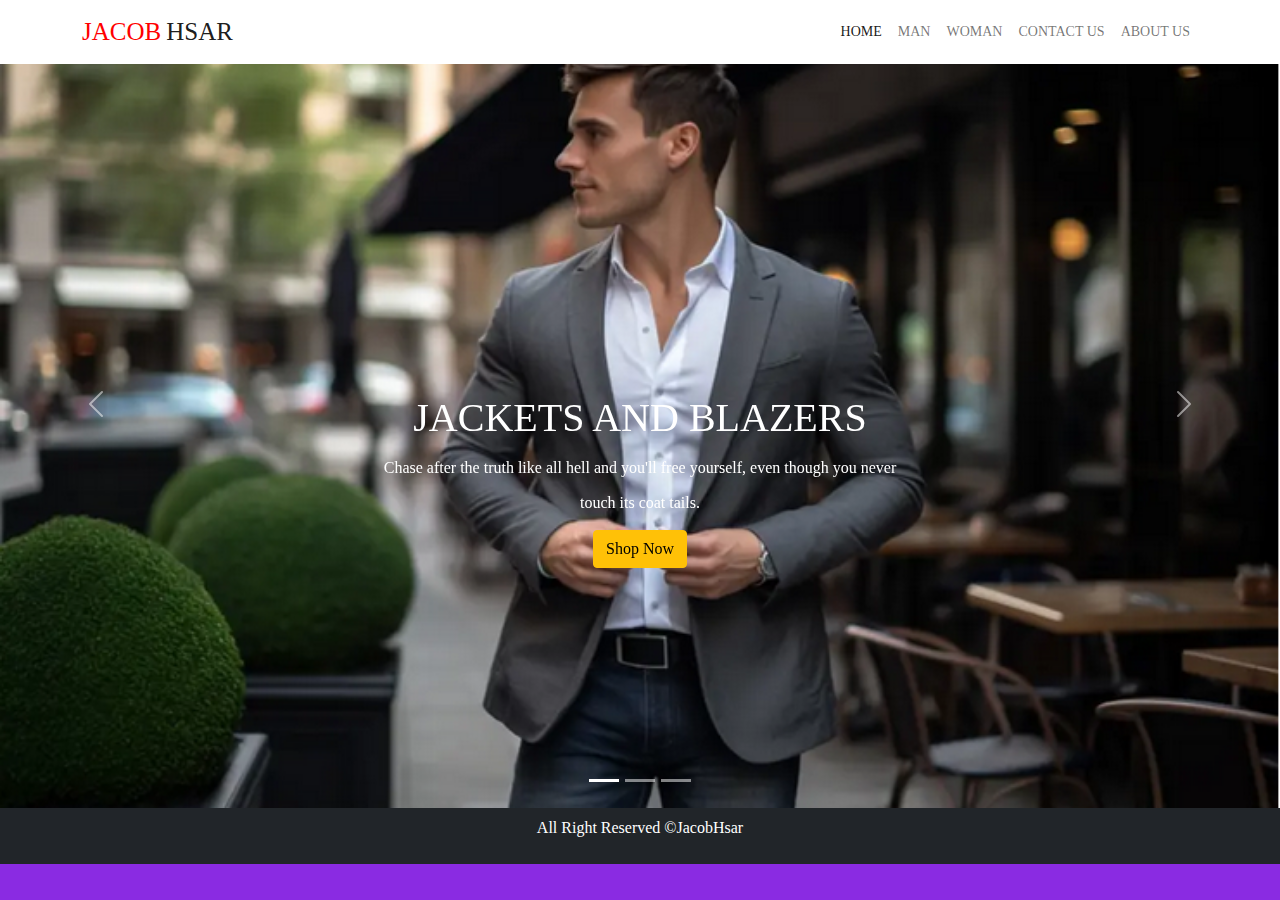
<file: index.html>
<!DOCTYPE html>
<html lang="en">
<head>
    <meta charset="UTF-8">
    <meta name="viewport" content="width=device-width, initial-scale=1.0">
    <title>Bootstrap Project</title>
    <link rel="stylesheet" href="css/bootstrap.min.css">
    <link rel="stylesheet" href="css/style.css">
    <link rel="stylesheet" href="css/icons/font/bootstrap-icons.css">
</head>
<body>
    <!-- navbar -->
    <nav class="navbar navbar-expand-lg navbar-light bg-white fixed-top">
        <div class="container">
            <a class="navbar-brand" href="#"><span>Jacob</span>Hsar</a>
            <button class="navbar-toggler" type="button" data-bs-toggle="collapse" data-bs-target="#navbarNav" aria-controls="navbarNav" aria-expanded="false" aria-label="Toggle navigation">
            <span class="navbar-toggler-icon"></span>
            </button>
          <div class="collapse navbar-collapse" id="navbarNav" >
            <ul class="navbar-nav ms-auto">
              <li class="nav-item">
                <a class="nav-link active" aria-current="page" href="index.html">Home</a>
              </li>
              <li class="nav-item">
                <a class="nav-link" href="forman.html">Man</a>
              </li>
              <li class="nav-item">
                <a class="nav-link" href="forwoman.html">Woman</a>
              </li>
              <li class="nav-item">
                <a class="nav-link" href="contact.html">Contact Us</a>
              </li>
              <li class="nav-item">
                <a class="nav-link" href="aboutus.html">About Us</a>
              </li>
            </ul>
          </div>
        </div>
      </nav>
    <!-- navbar -->
    <!-- Slide -->
    <div id="carouselExampleCaptions" class="carousel slide" data-bs-ride="carousel">
        <div class="carousel-indicators">
          <button type="button" data-bs-target="#carouselExampleCaptions" data-bs-slide-to="0" class="active" aria-current="true" aria-label="Slide 1"></button>
          <button type="button" data-bs-target="#carouselExampleCaptions" data-bs-slide-to="1" aria-label="Slide 2"></button>
          <button type="button" data-bs-target="#carouselExampleCaptions" data-bs-slide-to="2" aria-label="Slide 3"></button>
        </div>
        <div class="carousel-inner">
          <div class="carousel-item active">
            <img src="img/cover1.png" class="d-block w-100" alt="...">
            <div class="carousel-caption d-none d-md-block">
              <h5>Jackets and Blazers</h5>
              <p>Chase after the truth like all hell and you'll free yourself, even though you never touch its coat tails.</p>
              <a href="#" class="btn btn-warning">Shop Now</a>
            </div>
          </div>
          <div class="carousel-item">
            <img src="img/cover2.png" class="d-block w-100" alt="...">
            <div class="carousel-caption d-none d-md-block">
              <h5>Jackets and Blazers</h5>
              <p>Chase after the truth like all hell and you'll free yourself, even though you never touch its coat tails.</p>
              <a href="#" class="btn btn-warning">Shop Now</a>
            </div>
          </div>
          <div class="carousel-item">
            <img src="img/cover3.png" class="d-block w-100" alt="...">
            <div class="carousel-caption d-none d-md-block">
              <h5>Jackets and Blazers</h5>
              <p>Chase after the truth like all hell and you'll free yourself, even though you never touch its coat tails.</p>
              <a href="#" class="btn btn-warning">Shop Now</a>
            </div>
          </div>
          
        </div>
        <button class="carousel-control-prev" type="button" data-bs-target="#carouselExampleCaptions" data-bs-slide="prev">
          <span class="carousel-control-prev-icon" aria-hidden="true"></span>
          <span class="visually-hidden">Previous</span>
        </button>
        <button class="carousel-control-next" type="button" data-bs-target="#carouselExampleCaptions" data-bs-slide="next">
          <span class="carousel-control-next-icon" aria-hidden="true"></span>
          <span class="visually-hidden">Next</span>
        </button>
      </div>
    <!-- Slide -->


    <footer class="bg-dark text-white text-center p-2">
      <p>All Right Reserved &copy;JacobHsar</p>
  </footer>
</body>
<script src="js/bootstrap.bundle.min.js"></script>
</html>
</file>
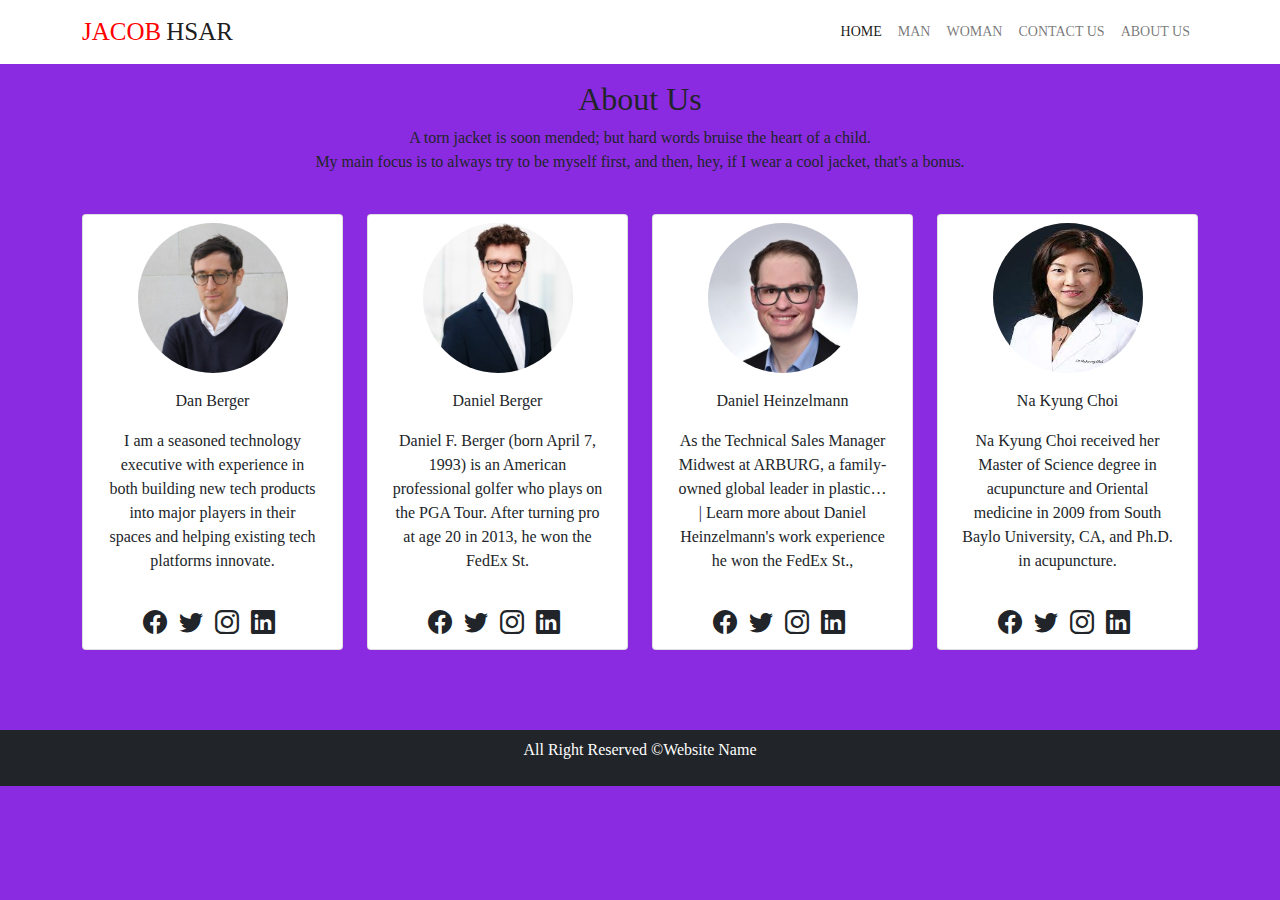
<file: aboutus.html>
<!DOCTYPE html>
<html lang="en">
<head>
    <meta charset="UTF-8">
    <meta name="viewport" content="width=device-width, initial-scale=1.0">
    <title>Bootstrap Project</title>
    <link rel="stylesheet" href="css/bootstrap.min.css">
    <link rel="stylesheet" href="css/style.css">
    <link rel="stylesheet" href="css/icons/font/bootstrap-icons.css">
</head>
<body>
    <!-- navbar -->
    <nav class="navbar navbar-expand-lg navbar-light bg-white fixed-top">
        <div class="container">
            <a class="navbar-brand" href="#"><span>Jacob</span>Hsar</a>
            <button class="navbar-toggler" type="button" data-bs-toggle="collapse" data-bs-target="#navbarNav" aria-controls="navbarNav" aria-expanded="false" aria-label="Toggle navigation">
            <span class="navbar-toggler-icon"></span>
            </button>
          <div class="collapse navbar-collapse" id="navbarNav" >
            <ul class="navbar-nav ms-auto">
              <li class="nav-item">
                <a class="nav-link active" aria-current="page" href="index.html">Home</a>
              </li>
              <li class="nav-item">
                <a class="nav-link" href="forman.html">Man</a>
              </li>
              <li class="nav-item">
                <a class="nav-link" href="forwoman.html">Woman</a>
              </li>
              <li class="nav-item">
                <a class="nav-link" href="contact.html">Contact Us</a>
              </li>
              <li class="nav-item">
                <a class="nav-link" href="aboutus.html">About Us</a>
              </li>
            </ul>
          </div>
        </div>
      </nav>
    <!-- navbar -->
    
  
    <!-- team -->
          <section id="team" class="sectionpadding">
              <div class="container">

                <div class="row text-center mb-4">
                  <h2>About Us </h2>
                  <p>A torn jacket is soon mended; but hard words bruise the heart of a child. <br> My main focus is to always try to be myself first, and then, hey, if I wear a cool jacket, that's a bonus.</p>
                </div>
                
                <div class="row">
                    <div class="col-md-3">
                        <div class="card text-center p-2">
                            <img src="img/dan Berger.jpeg" alt="" class="rounded-circle m-auto" style="width: 150px; height: 150px;">
                            <div class="card-body">
                              <p>Dan Berger</p>
                              <p>I am a seasoned technology executive with experience in both building new tech products into major players in their spaces and helping existing tech platforms innovate.</p>
                            </div>
                            <div class="icons">
                              <i class="bi bi-facebook fs-4 me-2"></i>
                              <i class="bi bi-twitter fs-4 me-2"></i>
                              <i class="bi bi-instagram fs-4 me-2"></i>
                              <i class="bi bi-linkedin fs-4 me-2"></i>
                            </div>
                        </div>
                    </div>

                    <div class="col-md-3">
                        <div class="card text-center p-2">
                            <img src="img/Daniel Berger.jpeg" alt="" class="rounded-circle m-auto" style="width: 150px; height: 150px;">
                            <div class="card-body">
                              <p>Daniel Berger</p>
                              <p>Daniel F. Berger (born April 7, 1993) is an American professional golfer who plays on the PGA Tour. After turning pro at age 20 in 2013, he won the FedEx St.</p>
                            </div>
                            <div class="icons">
                              <i class="bi bi-facebook fs-4 me-2"></i>
                              <i class="bi bi-twitter fs-4 me-2"></i>
                              <i class="bi bi-instagram fs-4 me-2"></i>
                              <i class="bi bi-linkedin fs-4 me-2"></i>
                            </div>
                        </div>
                    </div>

                    <div class="col-md-3">
                        <div class="card text-center p-2">
                            <img src="img/Daniel Heinzelmann.jpeg" alt="" class="rounded-circle m-auto" style="width: 150px; height: 150px;">
                            <div class="card-body">
                              <p>Daniel Heinzelmann</p>
                              <p>As the Technical Sales Manager Midwest at ARBURG, a family-owned global leader in plastic… | Learn more about Daniel Heinzelmann's work experience he won the FedEx St.,</p>
                            </div>
                            <div class="icons">
                              <i class="bi bi-facebook fs-4 me-2"></i>
                              <i class="bi bi-twitter fs-4 me-2"></i>
                              <i class="bi bi-instagram fs-4 me-2"></i>
                              <i class="bi bi-linkedin fs-4 me-2"></i>
                            </div>
                        </div>
                    </div>

                    <div class="col-md-3">
                        <div class="card text-center p-2">
                            <img src="img/Na Kyung Choi.jpeg" alt="" class="rounded-circle m-auto" style="width: 150px; height: 150px;">
                            <div class="card-body">
                              <p>Na Kyung Choi</p>
                              <p>Na Kyung Choi received her Master of Science degree in acupuncture and Oriental medicine in 2009 from South Baylo University, CA, and Ph.D. in acupuncture.</p>
                            </div>
                            <div class="icons">
                              <i class="bi bi-facebook fs-4 me-2"></i>
                              <i class="bi bi-twitter fs-4 me-2"></i>
                              <i class="bi bi-instagram fs-4 me-2"></i>
                              <i class="bi bi-linkedin fs-4 me-2"></i>
                            </div>
                        </div>
                    </div>
                </div>
              </div>
          </section>
    <!-- team -->
    <!-- footer -->
      <footer class="bg-dark text-white text-center p-2">
          <p>All Right Reserved &copy;Website Name</p>
      </footer>
    <!-- footer -->
</body>
<script src="js/bootstrap.bundle.min.js"></script>
</html>
</file>
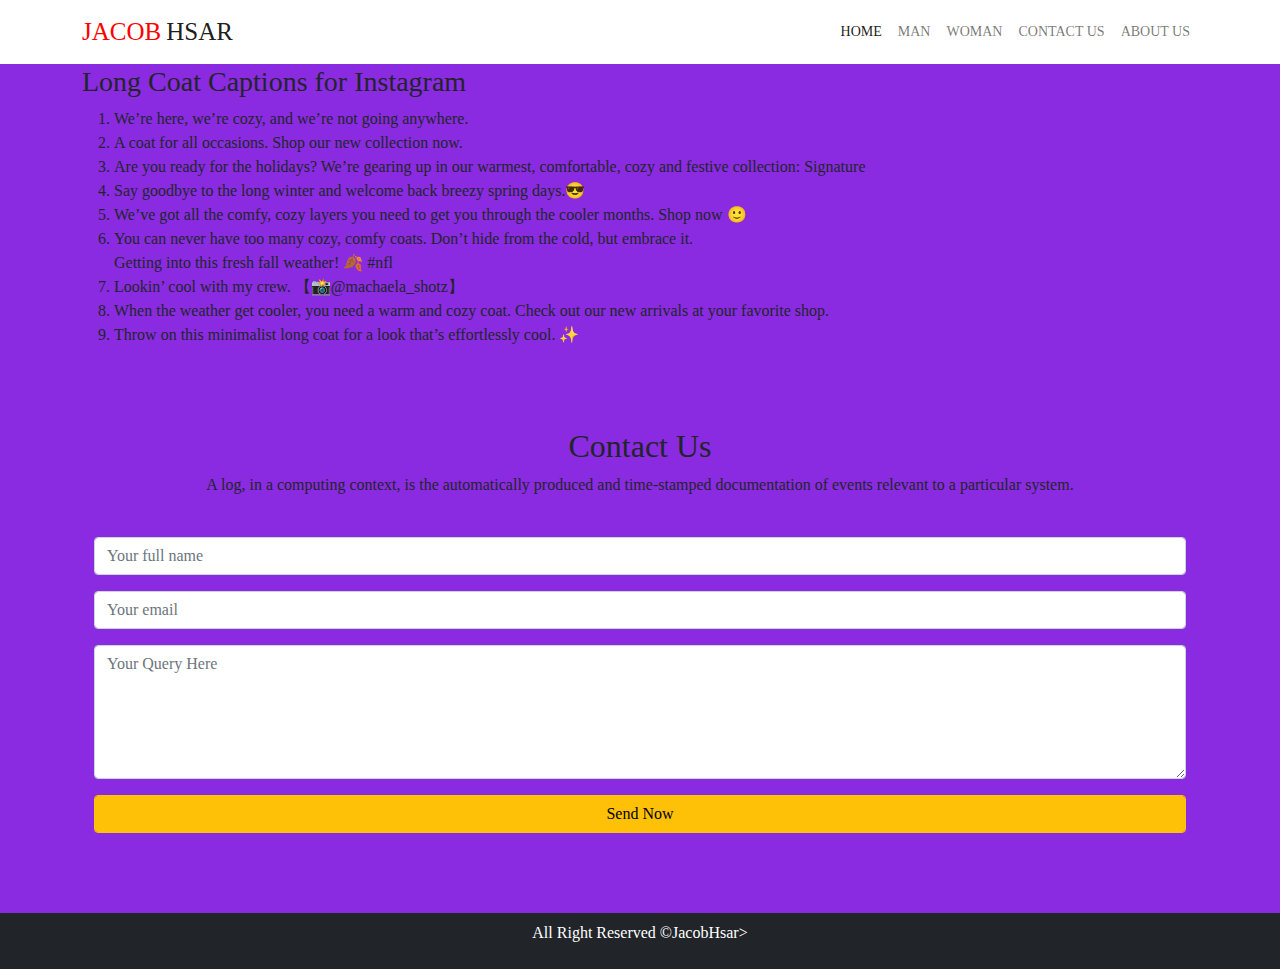
<file: contact.html>
<!DOCTYPE html>
<html lang="en">
<head>
    <meta charset="UTF-8">
    <meta name="viewport" content="width=device-width, initial-scale=1.0">
    <title>Bootstrap Project</title>
    <link rel="stylesheet" href="css/bootstrap.min.css">
    <link rel="stylesheet" href="css/style.css">
    <link rel="stylesheet" href="css/icons/font/bootstrap-icons.css">
</head>
<body>
    <!-- navbar -->
    <nav class="navbar navbar-expand-lg navbar-light bg-white fixed-top">
        <div class="container">
            <a class="navbar-brand" href="#"><span>Jacob</span>Hsar</a>
            <button class="navbar-toggler" type="button" data-bs-toggle="collapse" data-bs-target="#navbarNav" aria-controls="navbarNav" aria-expanded="false" aria-label="Toggle navigation">
            <span class="navbar-toggler-icon"></span>
            </button>
          <div class="collapse navbar-collapse" id="navbarNav" >
            <ul class="navbar-nav ms-auto">
              <li class="nav-item">
                <a class="nav-link active" aria-current="page" href="index.html">Home</a>
              </li>
              <li class="nav-item">
                <a class="nav-link" href="forman.html">Man</a>
              </li>
              <li class="nav-item">
                <a class="nav-link" href="forwoman.html">Woman</a>
              </li>
              <li class="nav-item">
                <a class="nav-link" href="contact.html">Contact Us</a>
              </li>
              <li class="nav-item">
                <a class="nav-link" href="aboutus.html">About Us</a>
              </li>
            </ul>
          </div>
        </div>
      </nav>
    <!-- navbar -->
    <div class="container">
        <div class="contact">
            <h3>Long Coat Captions for Instagram</h3>
            <ol>
                <li>We’re here, we’re cozy, and we’re not going anywhere.</li>
                <li>A coat for all occasions. Shop our new collection now.</li>
                <li>Are you ready for the holidays? We’re gearing up in our warmest, comfortable, cozy and festive collection: Signature</li>
                <li>Say goodbye to the long winter and welcome back breezy spring days.😎</li>
                <li>We’ve got all the comfy, cozy layers you need to get you through the cooler months. Shop now 🙂
                <li> You can never have too many cozy, comfy coats. Don’t hide from the cold, but embrace it.</li>
                Getting into this fresh fall weather! 🍂 #nfl</li>
                <li>Lookin’ cool with my crew. 【📸@machaela_shotz】</li>
                <li>When the weather get cooler, you need a warm and cozy coat. Check out our new arrivals at your favorite shop.</li>
                <li>Throw on this minimalist long coat for a look that’s effortlessly cool. ✨</li>
            </ol>
          </div>
        <!-- contact -->
        <section id="contact" class="sectionpadding">
          <div class="container">
    
            <div class="row text-center mb-4">
              <h2>Contact Us</h2>
              <p>A log, in a computing context, is the automatically produced and time-stamped documentation of events relevant to a particular system.</p>
            </div>
              
            <div class="from">
              <form action="">
                  <input type="text" name="" id="" placeholder="Your full name" class="form-control mb-3">
                  <input type="text" name="" id="" placeholder="Your email" class="form-control mb-3">
                  <textarea name="" id="" cols="30" rows="5" placeholder="Your Query Here" class="form-control mb-3"></textarea>
                  <input type="button" value="Send Now" class="btn btn-warning form-control">           
              </form>
            </div>     
          </div>
    </div>
      
    </section>
    <!-- contact -->
    <!-- footer -->
      <footer class="bg-dark text-white text-center p-2">
          <p>All Right Reserved &copy;JacobHsar>
      </footer>
    <!-- footer -->
</body>
<script src="js/bootstrap.bundle.min.js"></script>
</html>
</file>
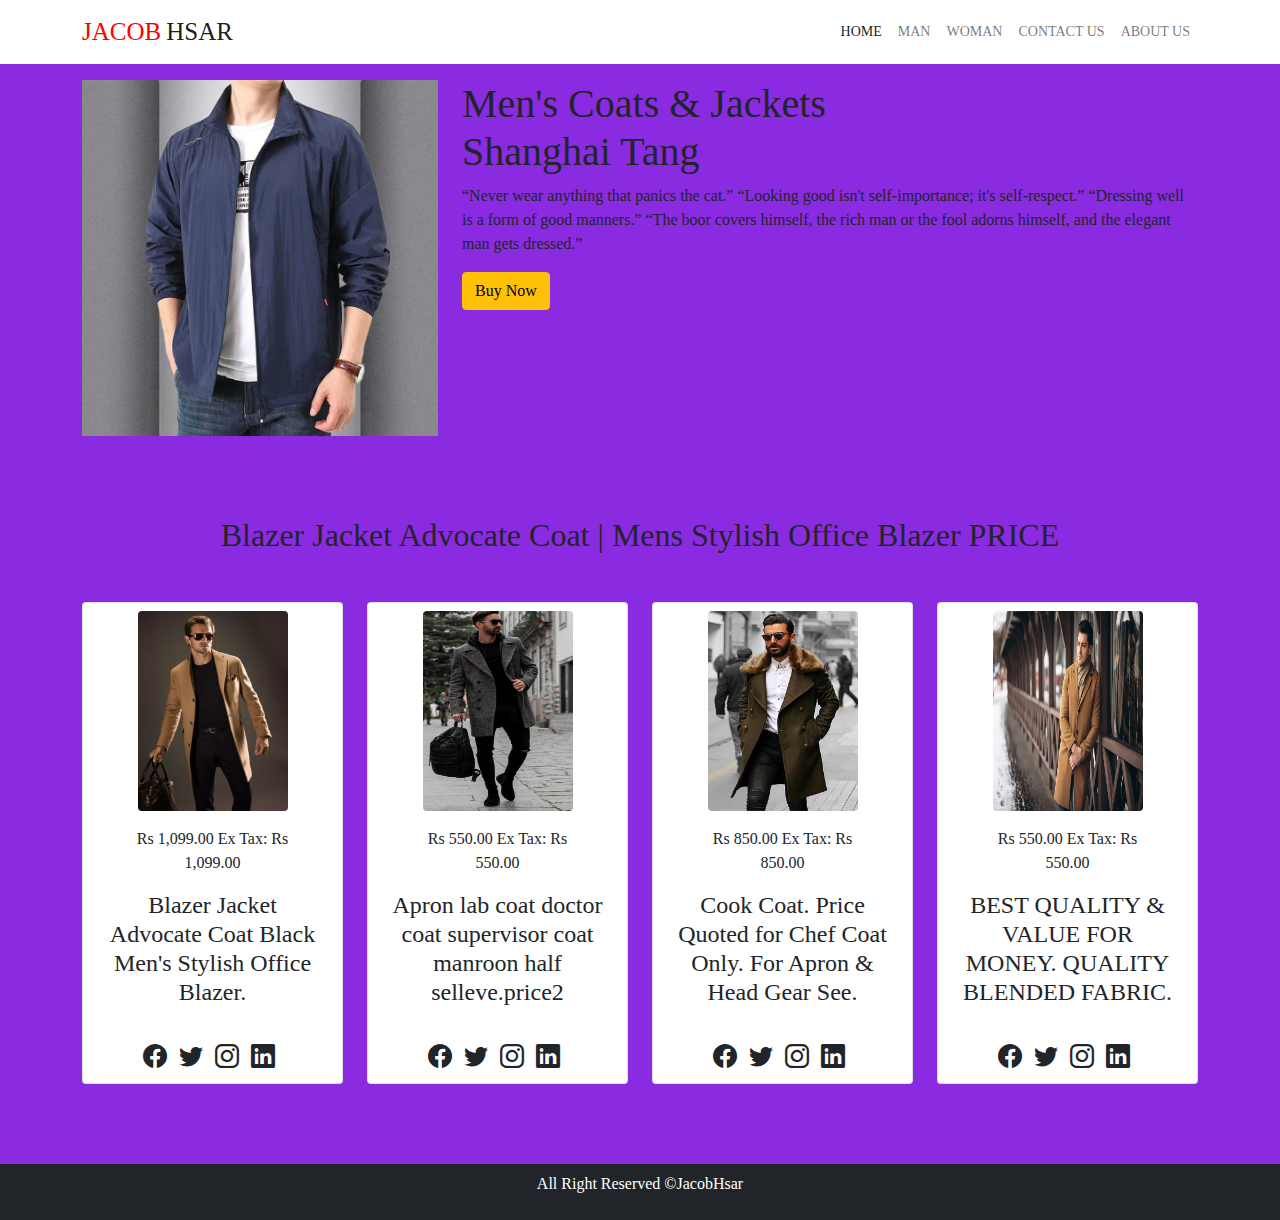
<file: forman.html>
<!DOCTYPE html>
<html lang="en">
<head>
    <meta charset="UTF-8">
    <meta name="viewport" content="width=device-width, initial-scale=1.0">
    <title>Bootstrap Project</title>
    <link rel="stylesheet" href="css/bootstrap.min.css">
    <link rel="stylesheet" href="css/style.css">
    <link rel="stylesheet" href="css/icons/font/bootstrap-icons.css">
</head>
<body>
    <!-- navbar -->
    <nav class="navbar navbar-expand-lg navbar-light bg-white fixed-top">
        <div class="container">
            <a class="navbar-brand" href="#"><span>Jacob</span>Hsar</a>
            <button class="navbar-toggler" type="button" data-bs-toggle="collapse" data-bs-target="#navbarNav" aria-controls="navbarNav" aria-expanded="false" aria-label="Toggle navigation">
            <span class="navbar-toggler-icon"></span>
            </button>
          <div class="collapse navbar-collapse" id="navbarNav" >
            <ul class="navbar-nav ms-auto">
              <li class="nav-item">
                <a class="nav-link active" aria-current="page" href="index.html">Home</a>
              </li>
              <li class="nav-item">
                <a class="nav-link" href="forman.html">Man</a>
              </li>
              <li class="nav-item">
                <a class="nav-link" href="forwoman.html">Woman</a>
              </li>
              <li class="nav-item">
                <a class="nav-link" href="contact.html">Contact Us</a>
              </li>
              <li class="nav-item">
                <a class="nav-link" href="aboutus.html">About Us</a>
              </li>
            </ul>
          </div>
        </div>
      </nav>
    <!-- navbar -->
   
    <!-- about -->
            <section id="about" class="sectionpadding">
                <div class="container">
                    <div class="row">
                        <div class="col-md-4">
                            <img src="img/man1.jpg" alt="" class="w-100">
                        </div>
                        <div class="col-md-8">
                            <h1>Men's Coats & Jackets<br>Shanghai Tang</h1>
                            <p>“Never wear anything that panics the cat.” “Looking good isn't self-importance; it's self-respect.” “Dressing well is a form of good manners.” “The boor covers himself, the rich man or the fool adorns himself, and the elegant man gets dressed.”</p>
                            <a href="#" class="btn btn-warning">Buy Now</a>
                        </div>
                    </div>
                </div>             

            </section>
    <!-- about -->
    <section id="team" class="sectionpadding">
        <div class="container">

          <div class="row text-center mb-4">
            <h2>Blazer Jacket Advocate Coat | Mens Stylish Office Blazer PRICE</h2>
            <p></p>
          </div>
          
          <div class="row">
              <div class="col-md-3">
                  <div class="card text-center p-2">
                      <img src="img/man coat1.jpg" alt="" class="rounded m-auto" style="width: 150px; height: 200px;">
                      <div class="card-body">
                        <p>
                            Rs 1,099.00
                            Ex Tax: Rs 1,099.00
                            </p>
                        <p>
                            <h4>Blazer Jacket Advocate Coat Black Men's Stylish Office Blazer.</h>
                            </p>
                      </div>
                      <div class="icons">
                        <i class="bi bi-facebook fs-4 me-2"></i>
                        <i class="bi bi-twitter fs-4 me-2"></i>
                        <i class="bi bi-instagram fs-4 me-2"></i>
                        <i class="bi bi-linkedin fs-4 me-2"></i>
                      </div>
                  </div>
              </div>

              <div class="col-md-3">
                  <div class="card text-center p-2">
                      <img src="img/man coat2.jpg" alt="" class="rounded m-auto" style="width: 150px; height: 200px;">
                      <div class="card-body">
                        <p>
                            Rs 550.00
                            Ex Tax: Rs <br>550.00
                            </p>
                        <p><h4> Apron lab coat doctor coat supervisor coat manroon half selleve.price2</h4></p>
                      </div>
                      <div class="icons">
                        <i class="bi bi-facebook fs-4 me-2"></i>
                        <i class="bi bi-twitter fs-4 me-2"></i>
                        <i class="bi bi-instagram fs-4 me-2"></i>
                        <i class="bi bi-linkedin fs-4 me-2"></i>
                      </div>
                  </div>
              </div>

              <div class="col-md-3">
                  <div class="card text-center p-2">
                      <img src="img/man coat3.jpg" alt="" class="rounded m-auto" style="width: 150px; height: 200px;">
                      <div class="card-body">
                        <p>
                            Rs 850.00
                            Ex Tax: Rs <br>850.00
                            </p>
                        <p><h4>Cook Coat. Price Quoted for Chef Coat Only. For Apron & Head Gear See.</h4></p>
                      </div>
                      <div class="icons">
                        <i class="bi bi-facebook fs-4 me-2"></i>
                        <i class="bi bi-twitter fs-4 me-2"></i>
                        <i class="bi bi-instagram fs-4 me-2"></i>
                        <i class="bi bi-linkedin fs-4 me-2"></i>
                      </div>
                  </div>
              </div>

              <div class="col-md-3">
                  <div class="card text-center p-2">
                      <img src="img/man coat.avif" alt="" class="rounded m-auto" style="width: 150px; height: 200px;">
                      <div class="card-body">
                        <p>
                            Rs 550.00
                            Ex Tax: Rs <br> 550.00
                            </p>
                        <p><h4>BEST QUALITY & VALUE FOR MONEY. QUALITY BLENDED FABRIC.</h4></p>
                      </div>
                      <div class="icons">
                        <i class="bi bi-facebook fs-4 me-2"></i>
                        <i class="bi bi-twitter fs-4 me-2"></i>
                        <i class="bi bi-instagram fs-4 me-2"></i>
                        <i class="bi bi-linkedin fs-4 me-2"></i>
                      </div>
                  </div>
              </div>
          </div>
        </div>
    </section>
<!-- team -->
   
    <!-- footer -->
      <footer class="bg-dark text-white text-center p-2">
          <p>All Right Reserved &copy;JacobHsar</p>
      </footer>
    <!-- footer -->
</body>
<script src="js/bootstrap.bundle.min.js"></script>
</html>
</file>
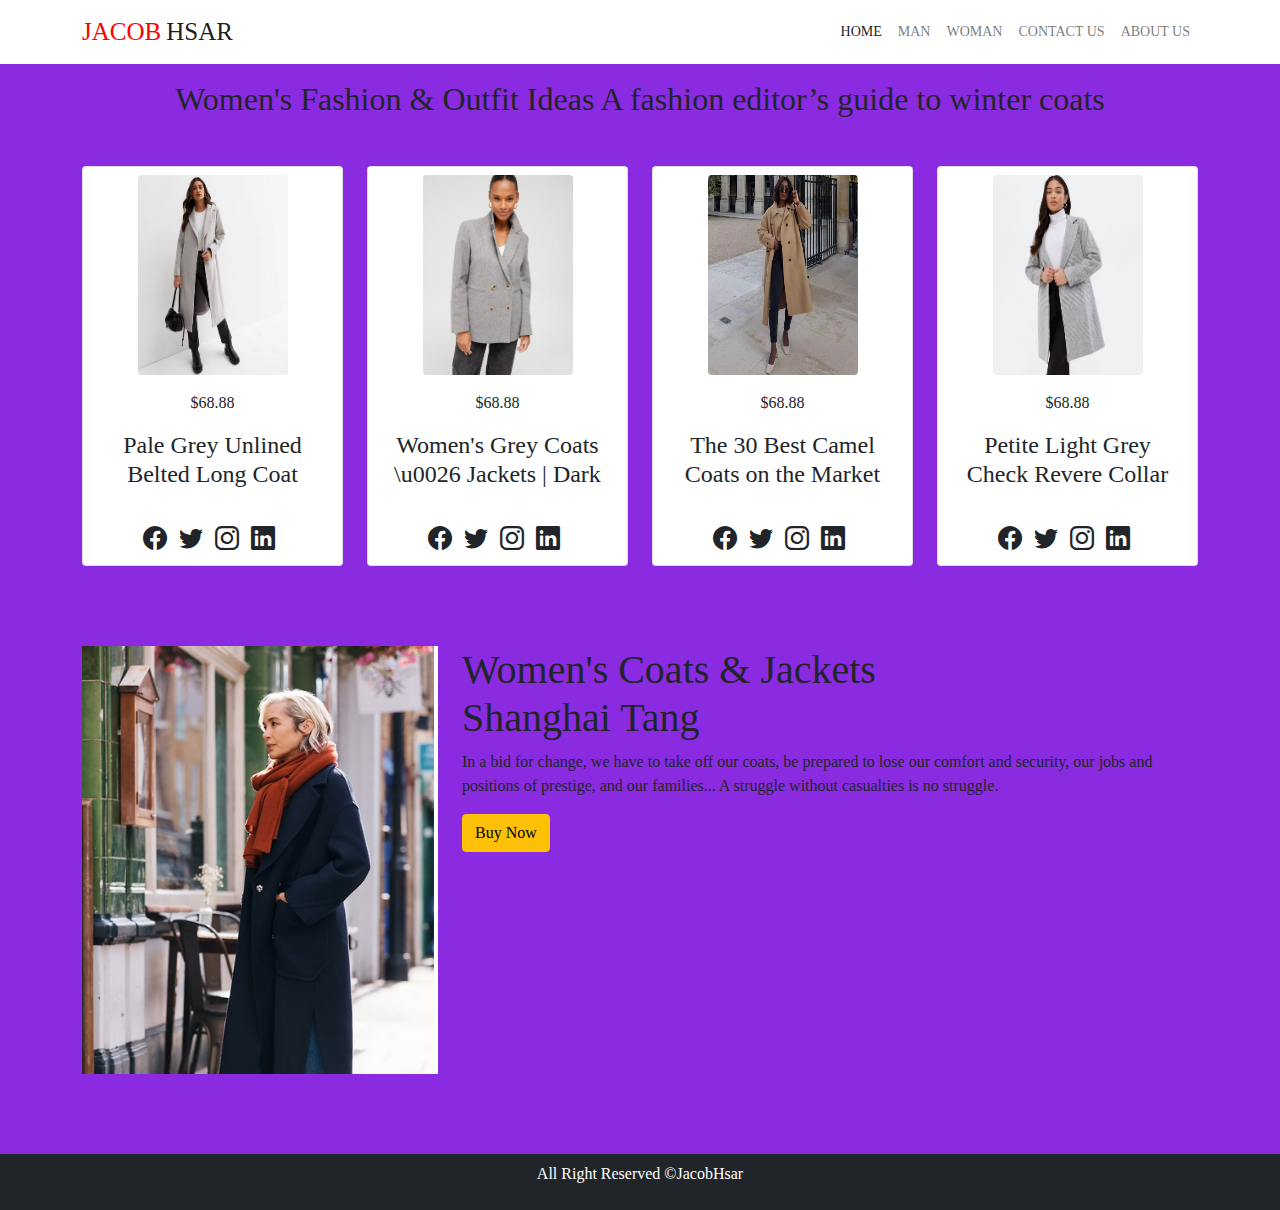
<file: forwoman.html>
<!DOCTYPE html>
<html lang="en">
<head>
    <meta charset="UTF-8">
    <meta name="viewport" content="width=device-width, initial-scale=1.0">
    <title>Bootstrap Project</title>
    <link rel="stylesheet" href="css/bootstrap.min.css">
    <link rel="stylesheet" href="css/style.css">
    <link rel="stylesheet" href="css/icons/font/bootstrap-icons.css">
</head>
<body>
    <!-- navbar -->
    <nav class="navbar navbar-expand-lg navbar-light bg-white fixed-top">
        <div class="container">
            <a class="navbar-brand" href="#"><span>Jacob</span>Hsar</a>
            <button class="navbar-toggler" type="button" data-bs-toggle="collapse" data-bs-target="#navbarNav" aria-controls="navbarNav" aria-expanded="false" aria-label="Toggle navigation">
            <span class="navbar-toggler-icon"></span>
            </button>
          <div class="collapse navbar-collapse" id="navbarNav" >
            <ul class="navbar-nav ms-auto">
              <li class="nav-item">
                <a class="nav-link active" aria-current="page" href="index.html">Home</a>
              </li>
              <li class="nav-item">
                <a class="nav-link" href="forman.html">Man</a>
              </li>
              <li class="nav-item">
                <a class="nav-link" href="forwoman.html">Woman</a>
              </li>
              <li class="nav-item">
                <a class="nav-link" href="contact.html">Contact Us</a>
              </li>
              <li class="nav-item">
                <a class="nav-link" href="aboutus.html">About Us</a>
              </li>
            </ul>
          </div>
        </div>
      </nav>
    <!-- navbar -->
   
    <!-- about -->
            
    <!-- about -->
    <section id="team" class="sectionpadding">
        <div class="container">

          <div class="row text-center mb-4">
            <h2>Women's Fashion & Outfit Ideas
                A fashion editor’s guide to winter coats</h2>
            <p></p>
          </div>
          
          <div class="row">
              <div class="col-md-3">
                  <div class="card text-center p-2">
                      <img src="img/woman2.jpg" alt="" class="rounded m-auto" style="width: 150px; height: 200px;">
                      <div class="card-body">
                        <p>$68.88</p>
                        <p>
                            <h4>
                                Pale Grey Unlined Belted Long Coat </h>
                            </p>
                      </div>
                      <div class="icons">
                        <i class="bi bi-facebook fs-4 me-2"></i>
                        <i class="bi bi-twitter fs-4 me-2"></i>
                        <i class="bi bi-instagram fs-4 me-2"></i>
                        <i class="bi bi-linkedin fs-4 me-2"></i>
                      </div>
                  </div>
              </div>

              <div class="col-md-3">
                  <div class="card text-center p-2">
                      <img src="img/woman3.jpg" alt="" class="rounded m-auto" style="width: 150px; height: 200px;">
                      <div class="card-body">
                        <p>
                            $68.88
                            </p>
                        <p><h4>Women's Grey Coats \u0026 Jackets | Dark </h4></p>
                      </div>
                      <div class="icons">
                        <i class="bi bi-facebook fs-4 me-2"></i>
                        <i class="bi bi-twitter fs-4 me-2"></i>
                        <i class="bi bi-instagram fs-4 me-2"></i>
                        <i class="bi bi-linkedin fs-4 me-2"></i>
                      </div>
                  </div>
              </div>

              <div class="col-md-3">
                  <div class="card text-center p-2">
                      <img src="img/wo.jpg" alt="" class="rounded m-auto" style="width: 150px; height: 200px;">
                      <div class="card-body">
                        <p>
                            $68.88
                            </p>
                        <p><h4>
                            The 30 Best Camel Coats on the Market </h4></p>
                      </div>
                      <div class="icons">
                        <i class="bi bi-facebook fs-4 me-2"></i>
                        <i class="bi bi-twitter fs-4 me-2"></i>
                        <i class="bi bi-instagram fs-4 me-2"></i>
                        <i class="bi bi-linkedin fs-4 me-2"></i>
                      </div>
                  </div>
              </div>

              <div class="col-md-3">
                  <div class="card text-center p-2">
                      <img src="img/woman4.jpg" alt="" class="rounded m-auto" style="width: 150px; height: 200px;">
                      <div class="card-body">
                        <p>
                            $68.88
                            </p>
                        <p><h4>
                            Petite Light Grey Check Revere Collar </h4></p>
                      </div>
                      <div class="icons">
                        <i class="bi bi-facebook fs-4 me-2"></i>
                        <i class="bi bi-twitter fs-4 me-2"></i>
                        <i class="bi bi-instagram fs-4 me-2"></i>
                        <i class="bi bi-linkedin fs-4 me-2"></i>
                      </div>
                  </div>
              </div>
          </div>
        </div>
    </section>
<!-- team -->
<section id="about" class="sectionpadding">
    <div class="container">
        <div class="row">
            <div class="col-md-4">
                <img src="img/woman.png" alt="" class="w-100">
            </div>
            <div class="col-md-8">
                <h1>Women's Coats & Jackets<br>Shanghai Tang</h1>
                <p>In a bid for change, we have to take off our coats, be prepared to lose our comfort and security, our jobs and positions of prestige, and our families... A struggle without casualties is no struggle.</p>
                <a href="#" class="btn btn-warning">Buy Now</a>
            </div>
        </div>
    </div>             

</section>
    <!-- footer -->
      <footer class="bg-dark text-white text-center p-2">
          <p>All Right Reserved &copy;JacobHsar</p>
      </footer>
    <!-- footer -->
</body>
<script src="js/bootstrap.bundle.min.js"></script>
</html>
</file>
<file: css/style.css>
*{
    font-family: montserrat;
}
body{
    background:blueviolet;
}
.navbar-brand{
    text-transform: uppercase;
    font-size: 25px;
}
.navbar-brand span{
    color:red;
    margin-right: 5px;
}
.nav-item .nav-link{
    text-transform: uppercase;
    font-size: 14px;
}
.carousel-caption{
    margin-bottom: 200px;
}
.carousel-caption h5{
    text-transform: uppercase;
    font-size: 40px;
}
.carousel-caption p{
    margin: auto;
    width: 60%;
    line-height: 35px;
    margin-bottom: 10px;
}
.sectionpadding{
    margin: 80px auto;

}
div.row{
    margin-top: 0px;
    margin-bottom: 20px;
}
div.contact{
    margin-top: 65px;
}
</file>
